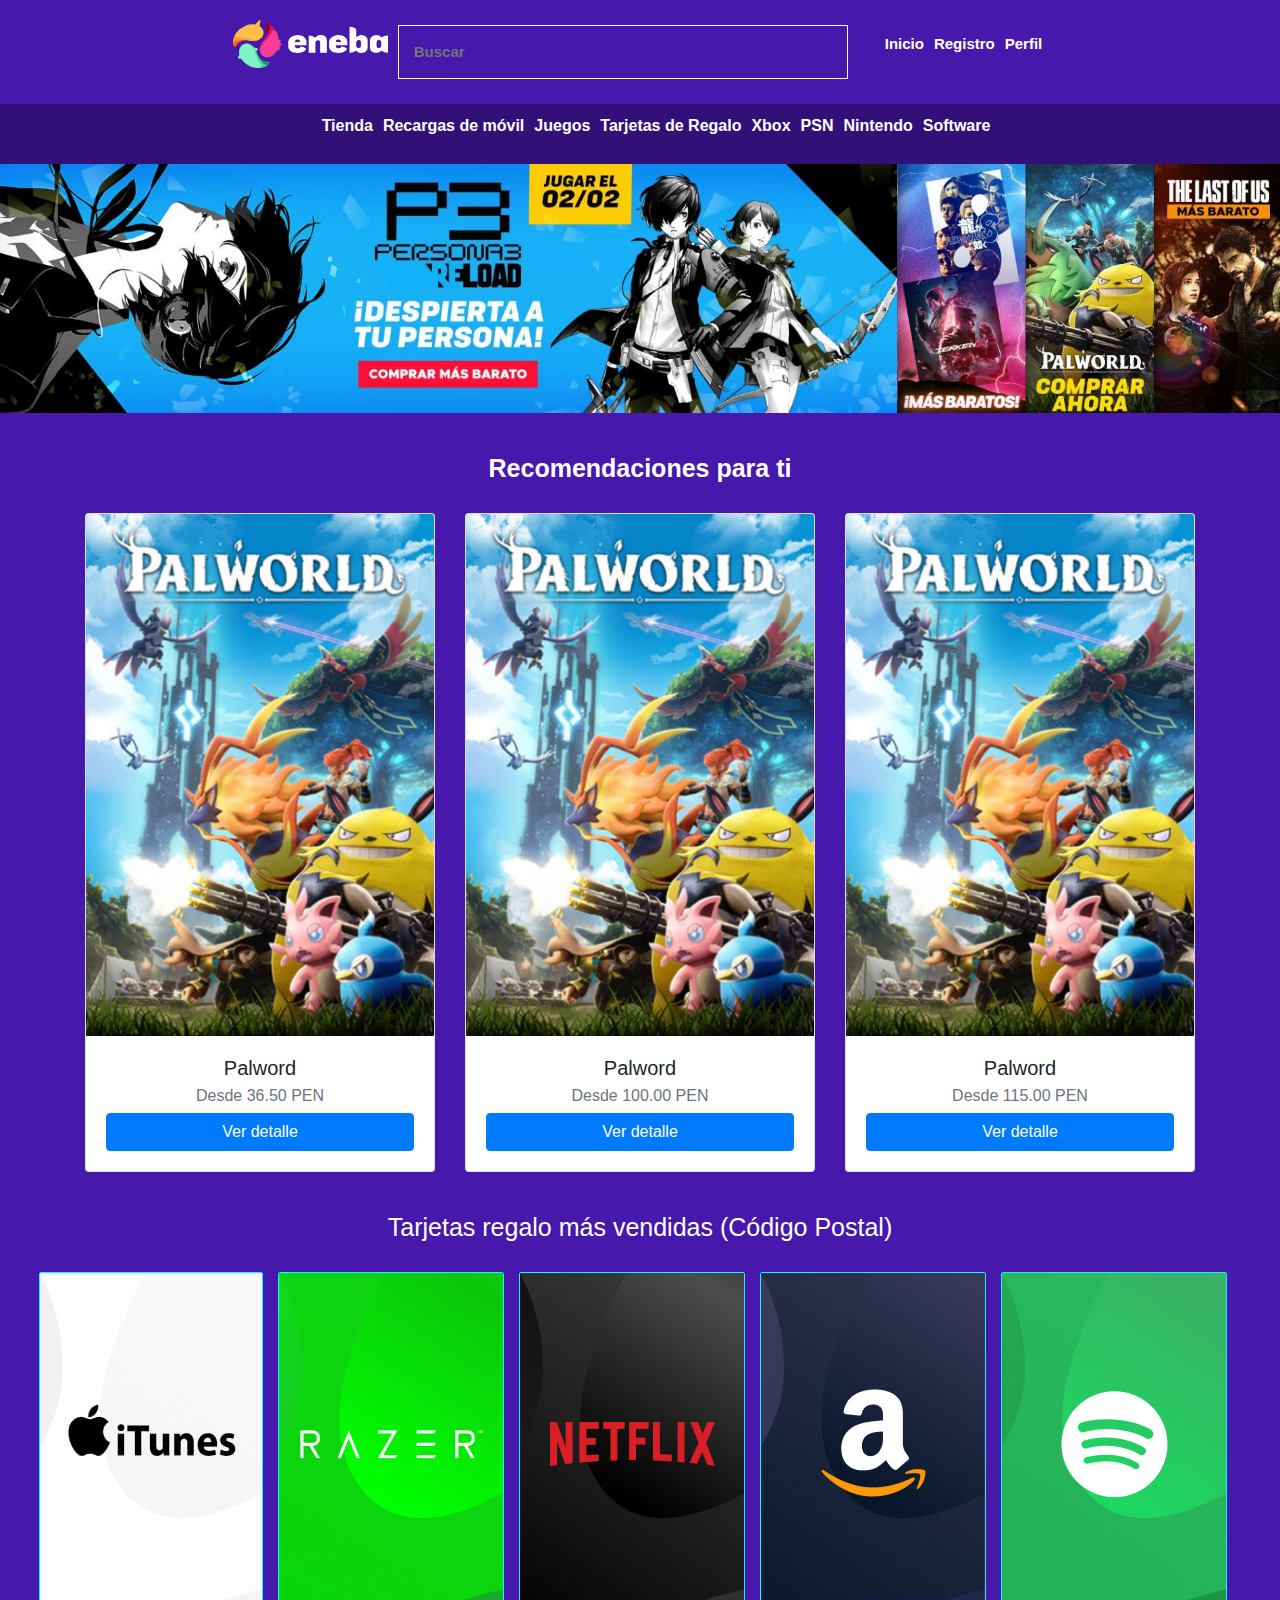
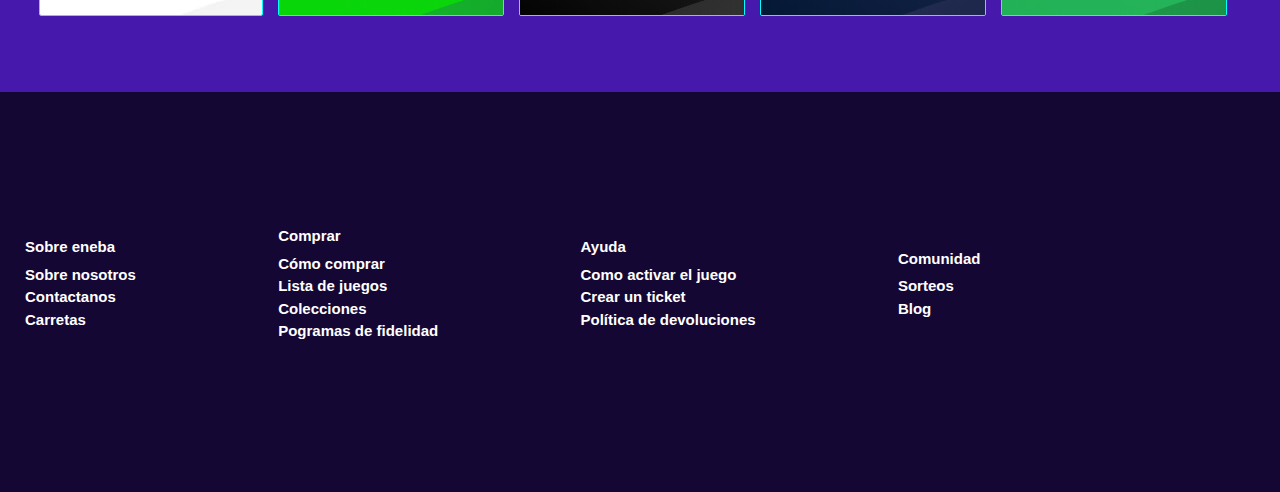
<file: index.html>
<!DOCTYPE html>
<html lang="en">
<head>
    <meta charset="UTF-8">
    <meta name="viewport" content="width=device-width, initial-scale=1.0">
    <link rel="preconnect" href="https://fonts.googleapis.com">
    <link rel="preconnect" href="https://fonts.gstatic.com" crossorigin>
    <link href="https://fonts.googleapis.com/css2?family=Montserrat:wght@300&display=swap" rel="stylesheet">    
    <link href="src/style.css" rel="stylesheet">
    <link rel="stylesheet" href="css/bootstrap.min.css">
    <title>Eneba</title>
    <link rel="stylesheet" href="https://cdnjs.cloudflare.com/ajax/libs/font-awesome/6.5.1/css/all.min.css" integrity="sha512-DTOQO9RWCH3ppGqcWaEA1BIZOC6xxalwEsw9c2QQeAIftl+Vegovlnee1c9QX4TctnWMn13TZye+giMm8e2LwA==" crossorigin="anonymous" referrerpolicy="no-referrer" />
    <link rel="stylesheet" href="https://cdn.jsdelivr.net/npm/bootstrap@4.0.0/dist/css/bootstrap.min.css" integrity="sha384-Gn5384xqQ1aoWXA+058RXPxPg6fy4IWvTNh0E263XmFcJlSAwiGgFAW/dAiS6JXm" crossorigin="anonymous">
</head>
<body>
    <header class="header">
        <figure>
        <img src="src/imagenes/logo.svg" alt="logo">
        </figure> 
        <input type="tex" class="search" placeholder="Buscar">
        <nav class="menu">
            <ul>
                <li><a href="index.html">Inicio</a></li>
                <li><a href="formulario.html">Registro</a></li>
                <li><a href="perfil.html">Perfil</a></li>
            </ul>
        </nav>
    </header>
    <section class="banner">
        <div class="submenu">
            <ul>
                <li><a href="">Tienda</a></li>
                <li><a href="">Recargas de móvil</a></li>
                <li><a href="">Juegos</a></li>
                <li><a href="">Tarjetas de Regalo</a></li>
                <li><a href="">Xbox</a></li>
                <li><a href="">PSN</a></li>
                <li><a href="">Nintendo</a></li>
                <li><a href="">Software</a></li>
            </ul>
        </div>
        <figure>
            <img src="src/imagenes/banner.png" alt="banner">
        </figure>
    </section>
    <div class="container">
        <div class="row">
            <div class="col col-12 text-center">
                <h1 class="container-title">Recomendaciones para ti</h1>
            </div>
        </div>
        <div class="row">
            <div class="col col-12 col-sm-12 col-md-6 col-lg-4">
                <div class="card">
                    <img src="src/imagenes/palwordoriginal.JPG" class="card-img-top" alt="palword">
                    <div class="card-body">
                        <h5 class="card-title text-center">Palword</h5>
                        <h6 class="card-subtitle mb-2 text-muted text-center">Desde 36.50 PEN</h6>
                        <a href="detalle1.html" class="btn btn-primary btn-block">Ver detalle</a> 
                    </div> 
                </div>
            </div>
            <div class="col col-12 col-sm-12 col-md-6 col-lg-4">
                <div class="card">
                    <img src="src/imagenes/palwordoriginal.JPG" class="card-img-top" alt="palword">
                    <div class="card-body">
                        <h5 class="card-title text-center">Palword</h5>
                        <h6 class="card-subtitle mb-2 text-muted text-center">Desde 100.00 PEN</h6>
                        <a href="detalle2.html" class="btn btn-primary btn-block">Ver detalle</a>  
                    </div> 
                </div>
            </div>
            <div class="col col-12 col-sm-12 col-md-6 col-lg-4">
                <div class="card">
                    <img src="src/imagenes/palwordoriginal.JPG" class="card-img-top" alt="palword">
                    <div class="card-body">
                        <h5 class="card-title text-center">Palword</h5>
                        <h6 class="card-subtitle mb-2 text-muted text-center">Desde 115.00 PEN</h6>
                        <a href="detalle3.html" class="btn btn-primary btn-block">Ver detalle</a>  
                    </div> 
                </div>
            </div>
        </div>
        <h1 class="giftcards">
            Tarjetas regalo más vendidas (Código Postal)
        </h1>
        <div class="cards">
            <figure class="figure1">
                <a href="#"><img src="src/imagenes/itunes.jpg" alt="itunes"></a>
                <a href="#"><img src="src/imagenes/razer.jpg" alt="razer"></a>
                <a href="#"><img src="src/imagenes/netflix.jpg" alt="netflix"></a>
                <a href="#"><img src="src/imagenes/amazon.jpg" alt="amazon"></a>
                <a href="#"><img src="src/imagenes/spotify.jpg" alt="spotify"></a>
            </figure>
        </div>    
    </div>
    <footer>
        <div class="footer">
            <ul>
                <li style="margin-bottom: 5px;font-weight: bold;">Sobre eneba</li>
                <li>Sobre nosotros</li>
                <li>Contactanos</li>
                <li>Carretas</li>
            </ul>
            <ul>
                <li style="margin-bottom: 5px;font-weight: bold;">Comprar</li>
                <li>Cómo comprar</li>
                <li>Lista de juegos</li>
                <li>Colecciones</li>
                <li>Pogramas de fidelidad</li>
            </ul>
            <ul>
                <li style="margin-bottom: 5px;font-weight: bold;">Ayuda</li>
                <li>Como activar el juego</li>
                <li>Crear un ticket</li>
                <li>Política de devoluciones</li> 
            </ul>
            <ul>
                <li style="margin-bottom: 5px;font-weight: bold;">Comunidad</li>
                <li>Sorteos</li>
                <li>Blog</li>
            </ul>
            <div class="social-media">
                <ul>
                    <li><i class="fa-brands fa-facebook"></i></li>
                    <li><i class="fa-brands fa-x-twitter"></i></li>
                    <li><i class="fa-brands fa-instagram"></i></li>
                    <li><i class="fa-brands fa-discord"></i></li>
                </ul>
            </div>
        </div>
    </footer>
</body>
</html>
</file>
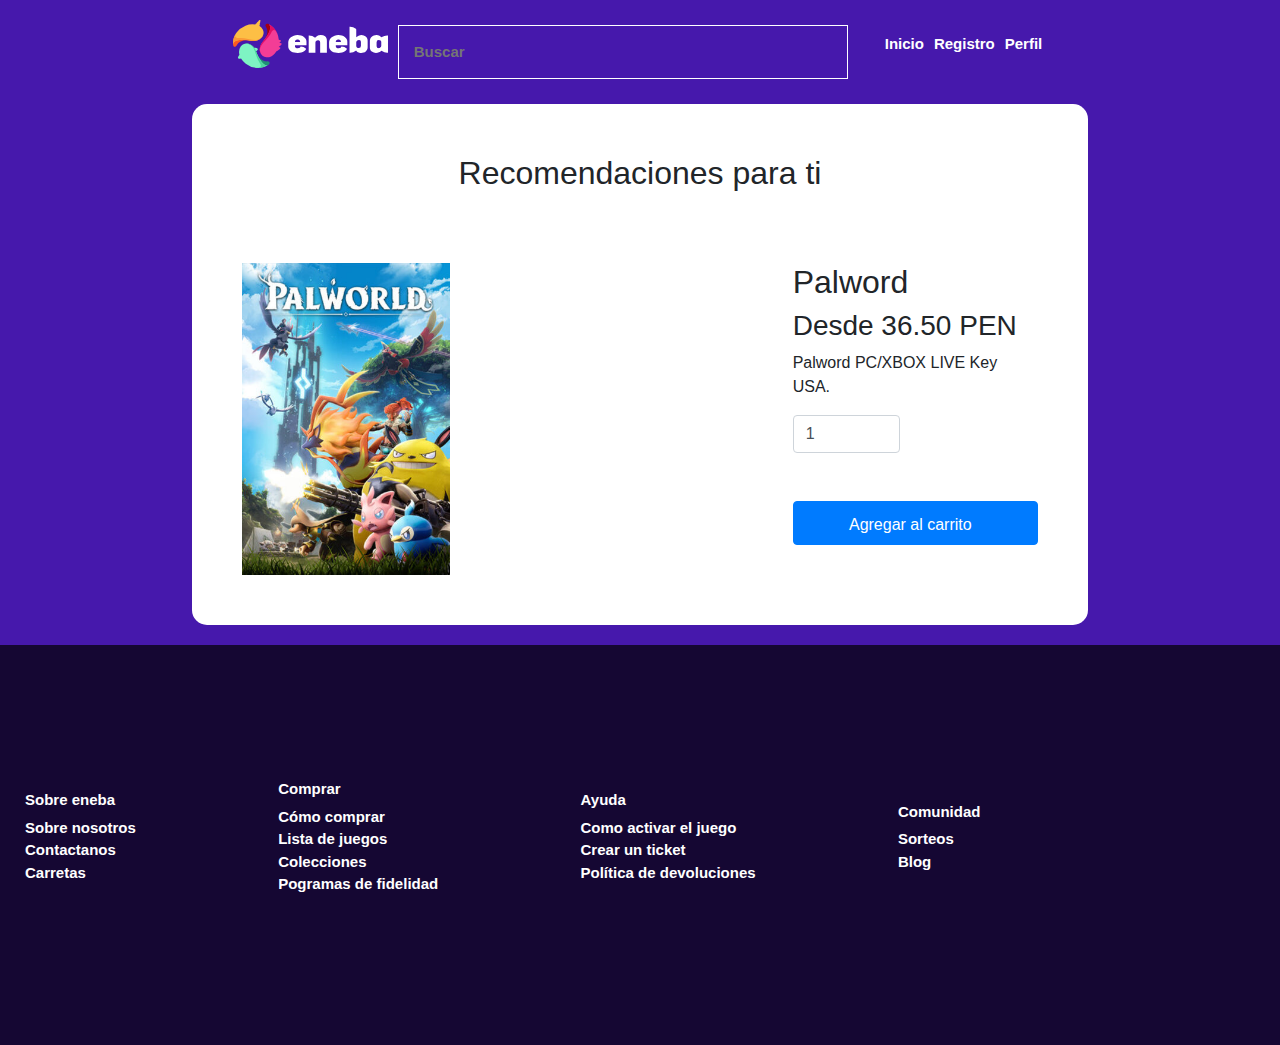
<file: detalle1.html>
<!DOCTYPE html>
<html lang="es">
<head>
    <meta charset="UTF-8">
    <meta name="viewport" content="width=device-width, initial-scale=1.0">
    <link rel="preconnect" href="https://fonts.googleapis.com">
    <link rel="preconnect" href="https://fonts.gstatic.com" crossorigin>
    <link href="https://fonts.googleapis.com/css2?family=Montserrat:wght@300&display=swap" rel="stylesheet">    
    <link href="src/style.css" rel="stylesheet">
    <link rel="stylesheet" href="css/bootstrap.min.css">
    <title>Detalle</title>
    <link rel="stylesheet" href="https://cdnjs.cloudflare.com/ajax/libs/font-awesome/6.5.1/css/all.min.css" integrity="sha512-DTOQO9RWCH3ppGqcWaEA1BIZOC6xxalwEsw9c2QQeAIftl+Vegovlnee1c9QX4TctnWMn13TZye+giMm8e2LwA==" crossorigin="anonymous" referrerpolicy="no-referrer" />
    <link rel="stylesheet" href="https://cdn.jsdelivr.net/npm/bootstrap@4.0.0/dist/css/bootstrap.min.css" integrity="sha384-Gn5384xqQ1aoWXA+058RXPxPg6fy4IWvTNh0E263XmFcJlSAwiGgFAW/dAiS6JXm" crossorigin="anonymous">
</head>
<body>
    <header class="header">
        <figure>
        <img src="src/imagenes/logo.svg" alt="logo">
        </figure> 
        <input type="tex" class="search" placeholder="Buscar">
        <nav class="menu">
            <ul>
                <li><a href="index.html">Inicio</a></li>
                <li><a href="formulario.html">Registro</a></li>
                <li><a href="perfil.html">Perfil</a></li>
            </ul>
        </nav>
    </header>
    <div class="container-detalle">
        <div class="row">
            <div class="col col-12 text-center">
                <h2 id="container-title">Recomendaciones para ti</h2>
            </div>
        </div>
        <div class="row">
            <div class="col col-12 col-sm-12 col-md-8 col-lg-8">
                <img src="src/imagenes/palwordoriginal.JPG" width="40%" height="auto">
            </div>
            <div class="col col-12 col-sm-12 col-md-4 col-lg-4">
                <div class="row">
                    <div class="col col-12">
                        <h2>Palword</h2>
                    </div>
                    <div class="col col-12">
                        <h3>Desde 36.50 PEN</h3>
                    </div>
                    <div class="col col-12">
                        <p>Palword PC/XBOX LIVE Key USA.</p>
                    </div>
                    <div class="col col-12 col-sm-12 col-md-6 col-lg-6 text-center">
                        <input type="number" class="form-control" id="cantidad" value="1" required>
                    </div>
                    <div class="col col-12 mt-5">
                        <a href="#" class="btn btn-primary btn-block" id="agregar-carrito">Agregar al carrito<i class="fa-solid fa-cart-shopping"></i></a>
                    </div>
                </div>
            </div>
        </div>  
    </div>

    <div id="modal" class="modal">
        <div class="modal-content">
            <span class="close">&times;</span>
            <p id="modal-text"></p>
            <p id="modal-text">Selecciona un método de pago:</p>
            <button class="payment-method-btn" onclick="iconosDePago()">Seleccionar Método de Pago</button>
            <div class="payment-icons" id="payment-icons">
                <i class="fab fa-paypal"></i>
                <i class="fab fa-cc-visa"></i>
                <i class="fab fa-cc-mastercard"></i>
            </div>
        </div>
    </div>

    <script>
        var modal = document.getElementById("modal");
        var span = document.getElementsByClassName("close")[0];
        
        span.onclick = function() {
            modal.style.display = "none";
        }
        
        window.onclick = function(event) {
            if (event.target == modal) {
                modal.style.display = "none";
            }
        }


        document.getElementById('agregar-carrito').addEventListener('click', function(event) {
            event.preventDefault(); 
        
            var cantidad = parseInt(document.getElementById('cantidad').value);
        
            var nombreProducto = "Palword";
            var precioProducto = 36.50;
            
            var modalText = "Has agregado " + cantidad + " " + nombreProducto + "(s) al carrito por un total de " + (precioProducto * cantidad) + " PEN";
            document.getElementById("modal-text").innerText = modalText;
            modal.style.display = "block";
        });
    </script>

    <script>
        function iconosDePago() {
            var contenedorIconos = document.getElementById("payment-icons");
            var valor = window.getComputedStyle(contenedorIconos).display;
            contenedorIconos.style.display = (valor === 'none' || valor === '') ? 'block' : 'none';
        }
    </script>

    <footer>
        <div class="footer">
            <ul>
                <li style="margin-bottom: 5px;font-weight: bold;">Sobre eneba</li>
                <li>Sobre nosotros</li>
                <li>Contactanos</li>
                <li>Carretas</li>
            </ul>
            <ul>
                <li style="margin-bottom: 5px;font-weight: bold;">Comprar</li>
                <li>Cómo comprar</li>
                <li>Lista de juegos</li>
                <li>Colecciones</li>
                <li>Pogramas de fidelidad</li>
            </ul>
            <ul>
                <li style="margin-bottom: 5px;font-weight: bold;">Ayuda</li>
                <li>Como activar el juego</li>
                <li>Crear un ticket</li>
                <li>Política de devoluciones</li> 
            </ul>
            <ul>
                <li style="margin-bottom: 5px;font-weight: bold;">Comunidad</li>
                <li>Sorteos</li>
                <li>Blog</li>
            </ul>
            <div class="social-media">
                <ul>
                    <li><i class="fa-brands fa-facebook"></i></li>
                    <li><i class="fa-brands fa-x-twitter"></i></li>
                    <li><i class="fa-brands fa-instagram"></i></li>
                    <li><i class="fa-brands fa-discord"></i></li>
                </ul>
            </div>
        </div>
    </footer>
</body>
</html>
</file>
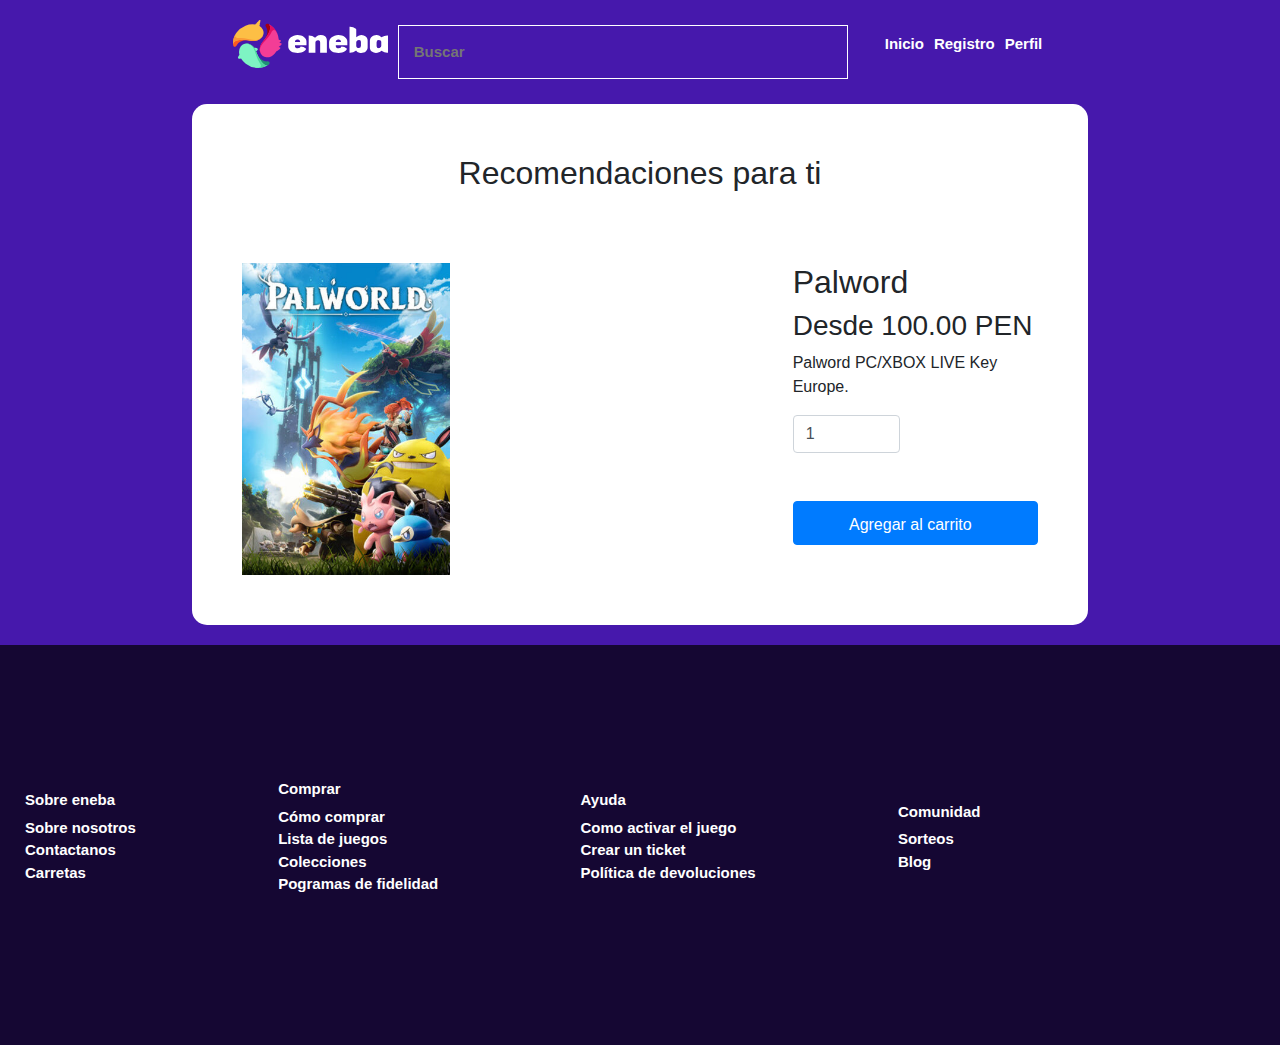
<file: detalle2.html>
<!DOCTYPE html>
<html lang="es">
<head>
    <meta charset="UTF-8">
    <meta name="viewport" content="width=device-width, initial-scale=1.0">
    <link rel="preconnect" href="https://fonts.googleapis.com">
    <link rel="preconnect" href="https://fonts.gstatic.com" crossorigin>
    <link href="https://fonts.googleapis.com/css2?family=Montserrat:wght@300&display=swap" rel="stylesheet">    
    <link href="src/style.css" rel="stylesheet">
    <link rel="stylesheet" href="css/bootstrap.min.css">
    <title>Detalle</title>
    <link rel="stylesheet" href="https://cdnjs.cloudflare.com/ajax/libs/font-awesome/6.5.1/css/all.min.css" integrity="sha512-DTOQO9RWCH3ppGqcWaEA1BIZOC6xxalwEsw9c2QQeAIftl+Vegovlnee1c9QX4TctnWMn13TZye+giMm8e2LwA==" crossorigin="anonymous" referrerpolicy="no-referrer" />
    <link rel="stylesheet" href="https://cdn.jsdelivr.net/npm/bootstrap@4.0.0/dist/css/bootstrap.min.css" integrity="sha384-Gn5384xqQ1aoWXA+058RXPxPg6fy4IWvTNh0E263XmFcJlSAwiGgFAW/dAiS6JXm" crossorigin="anonymous">
</head>
<body>
    <header class="header">
        <figure>
        <img src="src/imagenes/logo.svg" alt="logo">
        </figure> 
        <input type="tex" class="search" placeholder="Buscar">
        <nav class="menu">
            <ul>
                <li><a href="index.html">Inicio</a></li>
                <li><a href="formulario.html">Registro</a></li>
                <li><a href="perfil.html">Perfil</a></li>
            </ul>
        </nav>
    </header>
    <div class="container-detalle">
        <div class="row">
            <div class="col col-12 text-center">
                <h2 id="container-title">Recomendaciones para ti</h2>
            </div>
        </div>
        <div class="row">
            <div class="col col-12 col-sm-12 col-md-8 col-lg-8">
                <img src="src/imagenes/palwordoriginal.JPG" width="40%" height="auto">
            </div>
            <div class="col col-12 col-sm-12 col-md-4 col-lg-4">
                <div class="row">
                    <div class="col col-12">
                        <h2>Palword</h2>
                    </div>
                    <div class="col col-12">
                        <h3>Desde 100.00 PEN</h3>
                    </div>
                    <div class="col col-12">
                        <p>Palword PC/XBOX LIVE Key Europe.</p>
                    </div>
                    <div class="col col-12 col-sm-12 col-md-6 col-lg-6 text-center">
                        <input type="number" class="form-control" id="cantidad" value="1" required>
                    </div>
                    <div class="col col-12 mt-5">
                        <a href="#" class="btn btn-primary btn-block" id="agregar-carrito">Agregar al carrito<i class="fa-solid fa-cart-shopping"></i></a>
                    </div>
                </div>
            </div>
        </div>  
    </div>

    <div id="modal" class="modal">
        <div class="modal-content">
            <span class="close">&times;</span>
            <p id="modal-text"></p>
            <p id="modal-text">Selecciona un método de pago:</p>
            <button class="payment-method-btn" onclick="iconosDePago()">Seleccionar Método de Pago</button>
            <div class="payment-icons" id="payment-icons">
                <i class="fab fa-paypal"></i>
                <i class="fab fa-cc-visa"></i>
                <i class="fab fa-cc-mastercard"></i>
            </div>
        </div>
    </div>

    <script>
        var modal = document.getElementById("modal");
        var span = document.getElementsByClassName("close")[0];
        
        span.onclick = function() {
            modal.style.display = "none";
        }
        
        window.onclick = function(event) {
            if (event.target == modal) {
                modal.style.display = "none";
            }
        }


        document.getElementById('agregar-carrito').addEventListener('click', function(event) {
            event.preventDefault(); 
        
            var cantidad = parseInt(document.getElementById('cantidad').value);
        
            var nombreProducto = "Palword";
            var precioProducto = 100.00;
            
            var modalText = "Has agregado " + cantidad + " " + nombreProducto + "(s) al carrito por un total de " + (precioProducto * cantidad) + " PEN";
            document.getElementById("modal-text").innerText = modalText;
            modal.style.display = "block";
        });
    </script>

    <script>
        function iconosDePago() {
            var contenedorIconos = document.getElementById("payment-icons");
            var valor = window.getComputedStyle(contenedorIconos).display;
            contenedorIconos.style.display = (valor === 'none' || valor === '') ? 'block' : 'none';
        }
    </script>
    
    <footer>
        <div class="footer">
            <ul>
                <li style="margin-bottom: 5px;font-weight: bold;">Sobre eneba</li>
                <li>Sobre nosotros</li>
                <li>Contactanos</li>
                <li>Carretas</li>
            </ul>
            <ul>
                <li style="margin-bottom: 5px;font-weight: bold;">Comprar</li>
                <li>Cómo comprar</li>
                <li>Lista de juegos</li>
                <li>Colecciones</li>
                <li>Pogramas de fidelidad</li>
            </ul>
            <ul>
                <li style="margin-bottom: 5px;font-weight: bold;">Ayuda</li>
                <li>Como activar el juego</li>
                <li>Crear un ticket</li>
                <li>Política de devoluciones</li> 
            </ul>
            <ul>
                <li style="margin-bottom: 5px;font-weight: bold;">Comunidad</li>
                <li>Sorteos</li>
                <li>Blog</li>
            </ul>
            <div class="social-media">
                <ul>
                    <li><i class="fa-brands fa-facebook"></i></li>
                    <li><i class="fa-brands fa-x-twitter"></i></li>
                    <li><i class="fa-brands fa-instagram"></i></li>
                    <li><i class="fa-brands fa-discord"></i></li>
                </ul>
            </div>
        </div>
    </footer>
</body>
</html>
</file>
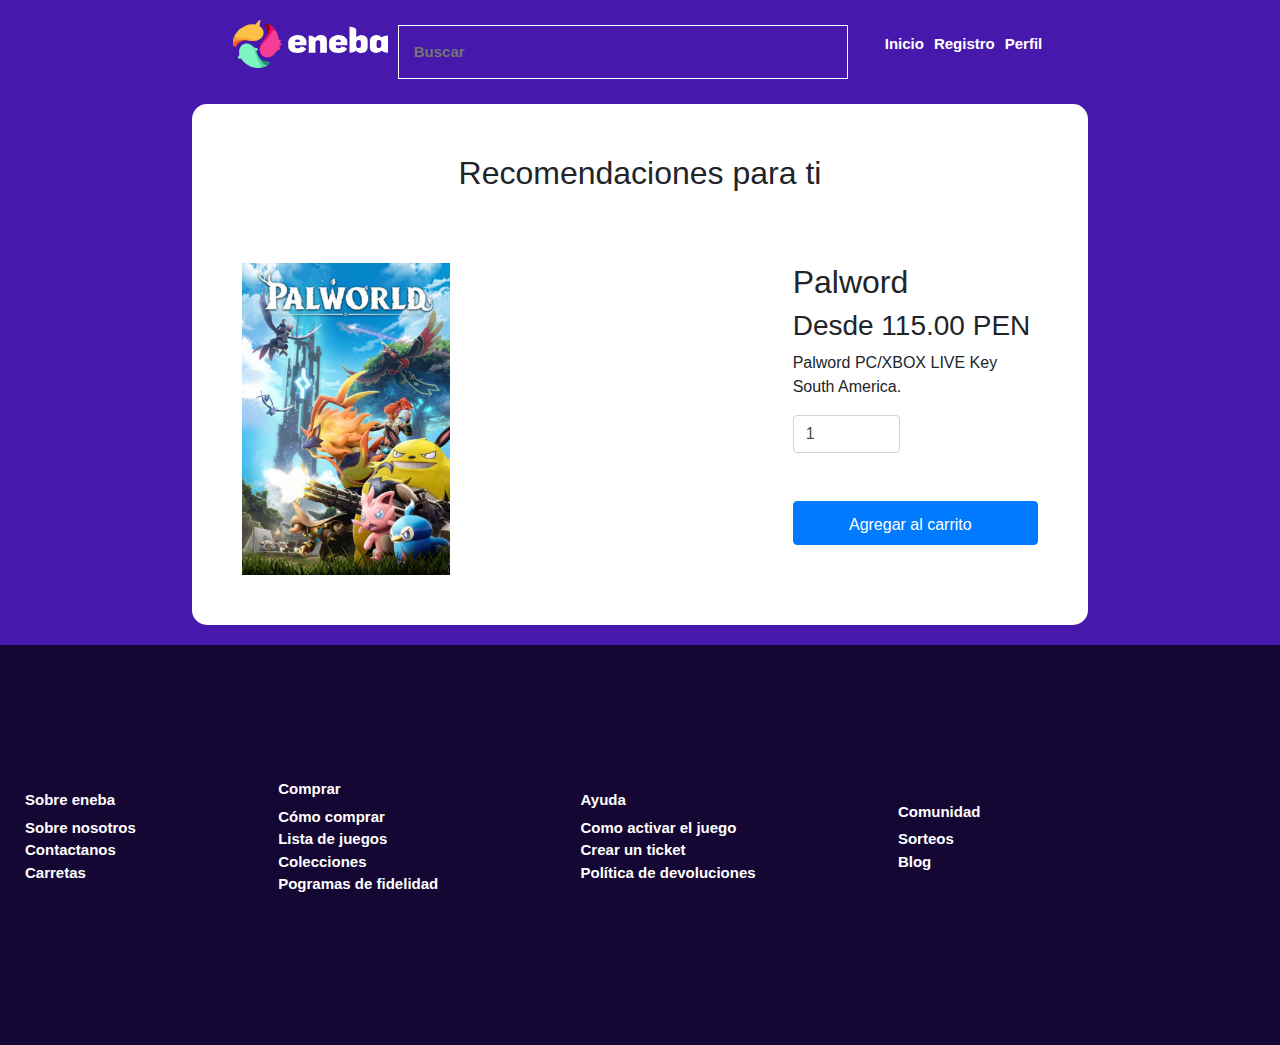
<file: detalle3.html>
<!DOCTYPE html>
<html lang="es">
<head>
    <meta charset="UTF-8">
    <meta name="viewport" content="width=device-width, initial-scale=1.0">
    <link rel="preconnect" href="https://fonts.googleapis.com">
    <link rel="preconnect" href="https://fonts.gstatic.com" crossorigin>
    <link href="https://fonts.googleapis.com/css2?family=Montserrat:wght@300&display=swap" rel="stylesheet">    
    <link href="src/style.css" rel="stylesheet">
    <link rel="stylesheet" href="css/bootstrap.min.css">
    <title>Detalle</title>
    <link rel="stylesheet" href="https://cdnjs.cloudflare.com/ajax/libs/font-awesome/6.5.1/css/all.min.css" integrity="sha512-DTOQO9RWCH3ppGqcWaEA1BIZOC6xxalwEsw9c2QQeAIftl+Vegovlnee1c9QX4TctnWMn13TZye+giMm8e2LwA==" crossorigin="anonymous" referrerpolicy="no-referrer" />
    <link rel="stylesheet" href="https://cdn.jsdelivr.net/npm/bootstrap@4.0.0/dist/css/bootstrap.min.css" integrity="sha384-Gn5384xqQ1aoWXA+058RXPxPg6fy4IWvTNh0E263XmFcJlSAwiGgFAW/dAiS6JXm" crossorigin="anonymous">
</head>
<body>
    <header class="header">
        <figure>
        <img src="src/imagenes/logo.svg" alt="logo">
        </figure> 
        <input type="tex" class="search" placeholder="Buscar">
        <nav class="menu">
            <ul>
                <li><a href="index.html">Inicio</a></li>
                <li><a href="formulario.html">Registro</a></li>
                <li><a href="perfil.html">Perfil</a></li>
            </ul>
        </nav>
    </header>
    <div class="container-detalle">
        <div class="row">
            <div class="col col-12 text-center">
                <h2 id="container-title">Recomendaciones para ti</h2>
            </div>
        </div>
        <div class="row">
            <div class="col col-12 col-sm-12 col-md-8 col-lg-8">
                <img src="src/imagenes/palwordoriginal.JPG" width="40%" height="auto">
            </div>
            <div class="col col-12 col-sm-12 col-md-4 col-lg-4">
                <div class="row">
                    <div class="col col-12">
                        <h2>Palword</h2>
                    </div>
                    <div class="col col-12">
                        <h3>Desde 115.00 PEN</h3>
                    </div>
                    <div class="col col-12">
                        <p>Palword PC/XBOX LIVE Key South America.</p>
                    </div>
                    <div class="col col-12 col-sm-12 col-md-6 col-lg-6 text-center">
                        <input type="number" class="form-control" id="cantidad" value="1" required>
                    </div>
                    <div class="col col-12 mt-5">
                        <a href="#" class="btn btn-primary btn-block" id="agregar-carrito">Agregar al carrito<i class="fa-solid fa-cart-shopping"></i></a>
                    </div>
                </div>
            </div>
        </div>  
    </div>

    <div id="modal" class="modal">
        <div class="modal-content">
            <span class="close">&times;</span>
            <p id="modal-text"></p>
            <p id="modal-text">Selecciona un método de pago:</p>
            <button class="payment-method-btn" onclick="iconosDePago()">Seleccionar Método de Pago</button>
            <div class="payment-icons" id="payment-icons">
                <i class="fab fa-paypal"></i>
                <i class="fab fa-cc-visa"></i>
                <i class="fab fa-cc-mastercard"></i>
            </div>
        </div>
    </div>

    <script>
        var modal = document.getElementById("modal");
        var span = document.getElementsByClassName("close")[0];
        
        span.onclick = function() {
            modal.style.display = "none";
        }
        
        window.onclick = function(event) {
            if (event.target == modal) {
                modal.style.display = "none";
            }
        }


        document.getElementById('agregar-carrito').addEventListener('click', function(event) {
            event.preventDefault(); 
        
            var cantidad = parseInt(document.getElementById('cantidad').value);
        
            var nombreProducto = "Palword";
            var precioProducto = 115.00;
            
            var modalText = "Has agregado " + cantidad + " " + nombreProducto + "(s) al carrito por un total de " + (precioProducto * cantidad) + " PEN";
            document.getElementById("modal-text").innerText = modalText;
            modal.style.display = "block";
        });
    </script>

    <script>
        function iconosDePago() {
            var contenedorIconos = document.getElementById("payment-icons");
            var valor = window.getComputedStyle(contenedorIconos).display;
            contenedorIconos.style.display = (valor === 'none' || valor === '') ? 'block' : 'none';
        }
    </script>

    <footer>
        <div class="footer">
            <ul>
                <li style="margin-bottom: 5px;font-weight: bold;">Sobre eneba</li>
                <li>Sobre nosotros</li>
                <li>Contactanos</li>
                <li>Carretas</li>
            </ul>
            <ul>
                <li style="margin-bottom: 5px;font-weight: bold;">Comprar</li>
                <li>Cómo comprar</li>
                <li>Lista de juegos</li>
                <li>Colecciones</li>
                <li>Pogramas de fidelidad</li>
            </ul>
            <ul>
                <li style="margin-bottom: 5px;font-weight: bold;">Ayuda</li>
                <li>Como activar el juego</li>
                <li>Crear un ticket</li>
                <li>Política de devoluciones</li> 
            </ul>
            <ul>
                <li style="margin-bottom: 5px;font-weight: bold;">Comunidad</li>
                <li>Sorteos</li>
                <li>Blog</li>
            </ul>
            <div class="social-media">
                <ul>
                    <li><i class="fa-brands fa-facebook"></i></li>
                    <li><i class="fa-brands fa-x-twitter"></i></li>
                    <li><i class="fa-brands fa-instagram"></i></li>
                    <li><i class="fa-brands fa-discord"></i></li>
                </ul>
            </div>
        </div>
    </footer>
</body>
</html>
</file>
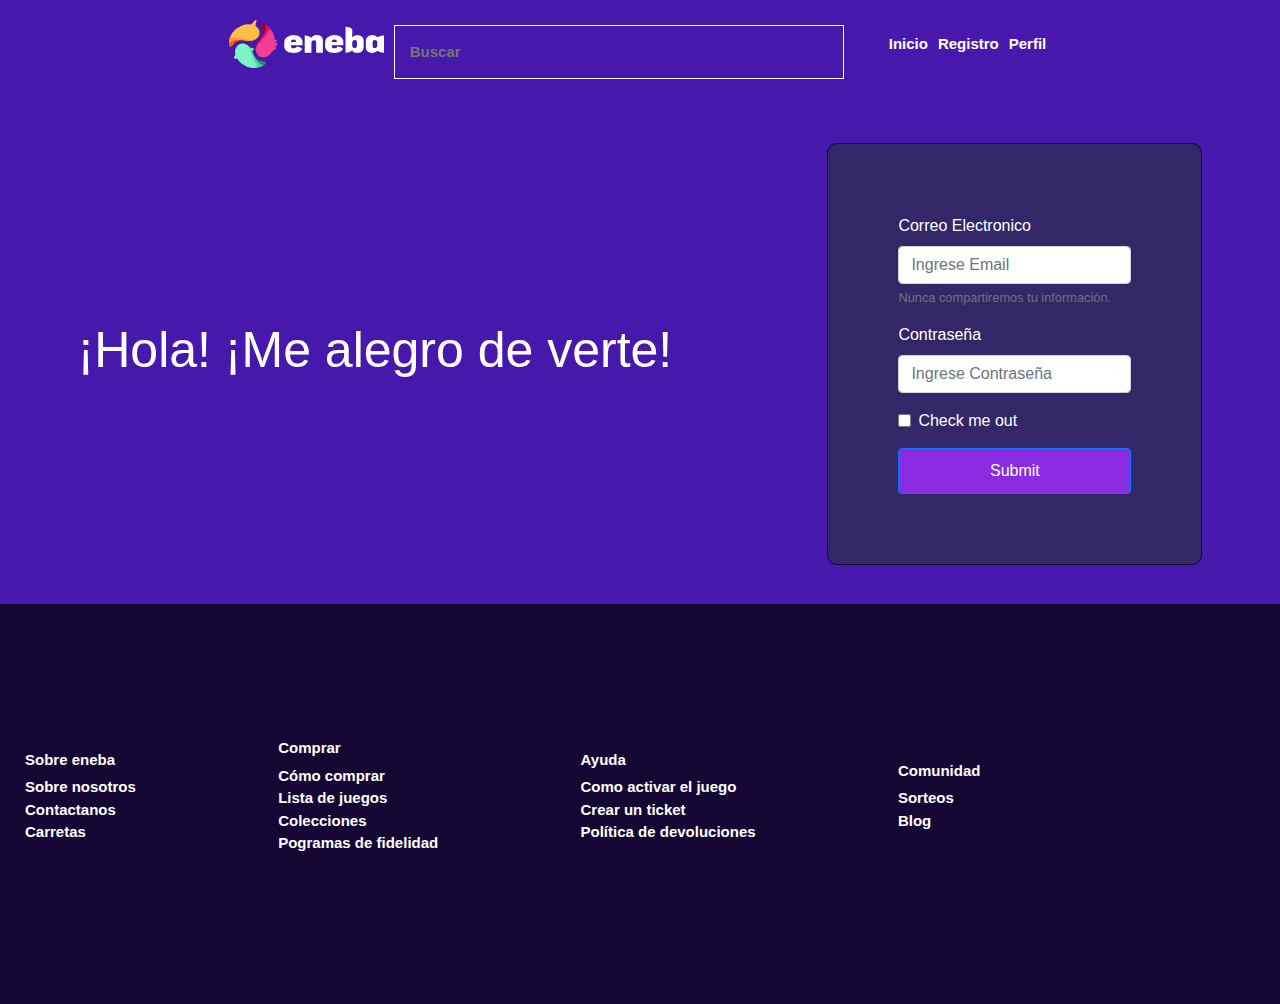
<file: formulario.html>
<!DOCTYPE html>
    <html lang="en">
    <head>
        <meta charset="UTF-8">
        <meta name="viewport" content="width=device-width, initial-scale=1.0">
        <link rel="preconnect" href="https://fonts.googleapis.com">
        <link rel="preconnect" href="https://fonts.gstatic.com" crossorigin>
        <link href="https://fonts.googleapis.com/css2?family=Montserrat:wght@300&display=swap" rel="stylesheet">    
        <link href="src/style.css" rel="stylesheet">
        <link rel="stylesheet" href="https://cdn.jsdelivr.net/npm/bootstrap@4.0.0/dist/css/bootstrap.min.css" integrity="sha384-Gn5384xqQ1aoWXA+058RXPxPg6fy4IWvTNh0E263XmFcJlSAwiGgFAW/dAiS6JXm" crossorigin="anonymous">
        <title>Registro</title>
        <link rel="stylesheet" href="https://cdnjs.cloudflare.com/ajax/libs/font-awesome/6.5.1/css/all.min.css" integrity="sha512-DTOQO9RWCH3ppGqcWaEA1BIZOC6xxalwEsw9c2QQeAIftl+Vegovlnee1c9QX4TctnWMn13TZye+giMm8e2LwA==" crossorigin="anonymous" referrerpolicy="no-referrer" />
    </head>
    <body>
        <header class="header">
            <figure>
            <img src="src/imagenes/logo.svg" alt="logo">
            </figure> 
            <input type="tex" class="search" placeholder="Buscar">
            <nav class="menu">
                <ul>
                    <li><a href="index.html">Inicio</a></li>
                    <li><a href="formulario.html">Registro</a></li>
                    <li><a href="perfil.html">Perfil</a></li>
                </ul>
            </nav>
        </header>
        <main class="main-form">
            <h1 class="form-title">¡Hola! ¡Me alegro de verte!</h1>
                <form>
                    <div class="form-group">
                        <label for="exampleInputEmail1">Correo Electronico</label>
                        <input type="email" class="form-control" id="exampleInputEmail1" aria-describedby="emailHelp" placeholder="Ingrese Email">
                        <small id="emailHelp" class="form-text text-muted">Nunca compartiremos tu información.</small>
                    </div>
                    <div class="form-group">
                        <label for="exampleInputPassword1">Contraseña</label>
                        <input type="password" class="form-control" id="exampleInputPassword1" placeholder="Ingrese Contraseña">
                    </div>
                    <div class="form-check">
                        <input type="checkbox" class="form-check-input" id="exampleCheck1">
                        <label class="form-check-label" for="exampleCheck1">Check me out</label>
                    </div>
                    <button id="button" type="submit" class="btn btn-primary">Submit</button>
                    </form>
        </main>
        <footer>
            <div class="footer">
                <ul>
                    <li style="margin-bottom: 5px;font-weight: bold;">Sobre eneba</li>
                    <li>Sobre nosotros</li>
                    <li>Contactanos</li>
                    <li>Carretas</li>
                </ul>
                <ul>
                    <li style="margin-bottom: 5px;font-weight: bold;">Comprar</li>
                    <li>Cómo comprar</li>
                    <li>Lista de juegos</li>
                    <li>Colecciones</li>
                    <li>Pogramas de fidelidad</li>
                </ul>
                <ul>
                    <li style="margin-bottom: 5px;font-weight: bold;">Ayuda</li>
                    <li>Como activar el juego</li>
                    <li>Crear un ticket</li>
                    <li>Política de devoluciones</li> 
                </ul>
                <ul>
                    <li style="margin-bottom: 5px;font-weight: bold;">Comunidad</li>
                    <li>Sorteos</li>
                    <li>Blog</li>
                </ul>
                <div class="social-media">
                    <ul>
                        <li><i class="fa-brands fa-facebook"></i></li>
                        <li><i class="fa-brands fa-x-twitter"></i></li>
                        <li><i class="fa-brands fa-instagram"></i></li>
                        <li><i class="fa-brands fa-discord"></i></li>
                    </ul>
                </div>
            </div>
        </footer>
        <script>
            document.addEventListener("DOMContentLoaded", function() {
                const formulario = document.querySelector('form');
                formulario.addEventListener('submit', function(evento) {
                    evento.preventDefault(); 
        
                    const correo = document.getElementById('exampleInputEmail1').value;
                    const contraseña = document.getElementById('exampleInputPassword1').value;
        
                    
                    if (correo === '123456@hotmail.com' && contraseña === '123456') {
                        alert('¡Bienvenido!');
                    } else {
                        alert('Correo electrónico o contraseña incorrectos. Por favor, inténtelo de nuevo.');
                    }
                });
            });
        </script>
    </body>
    </html>
</file>
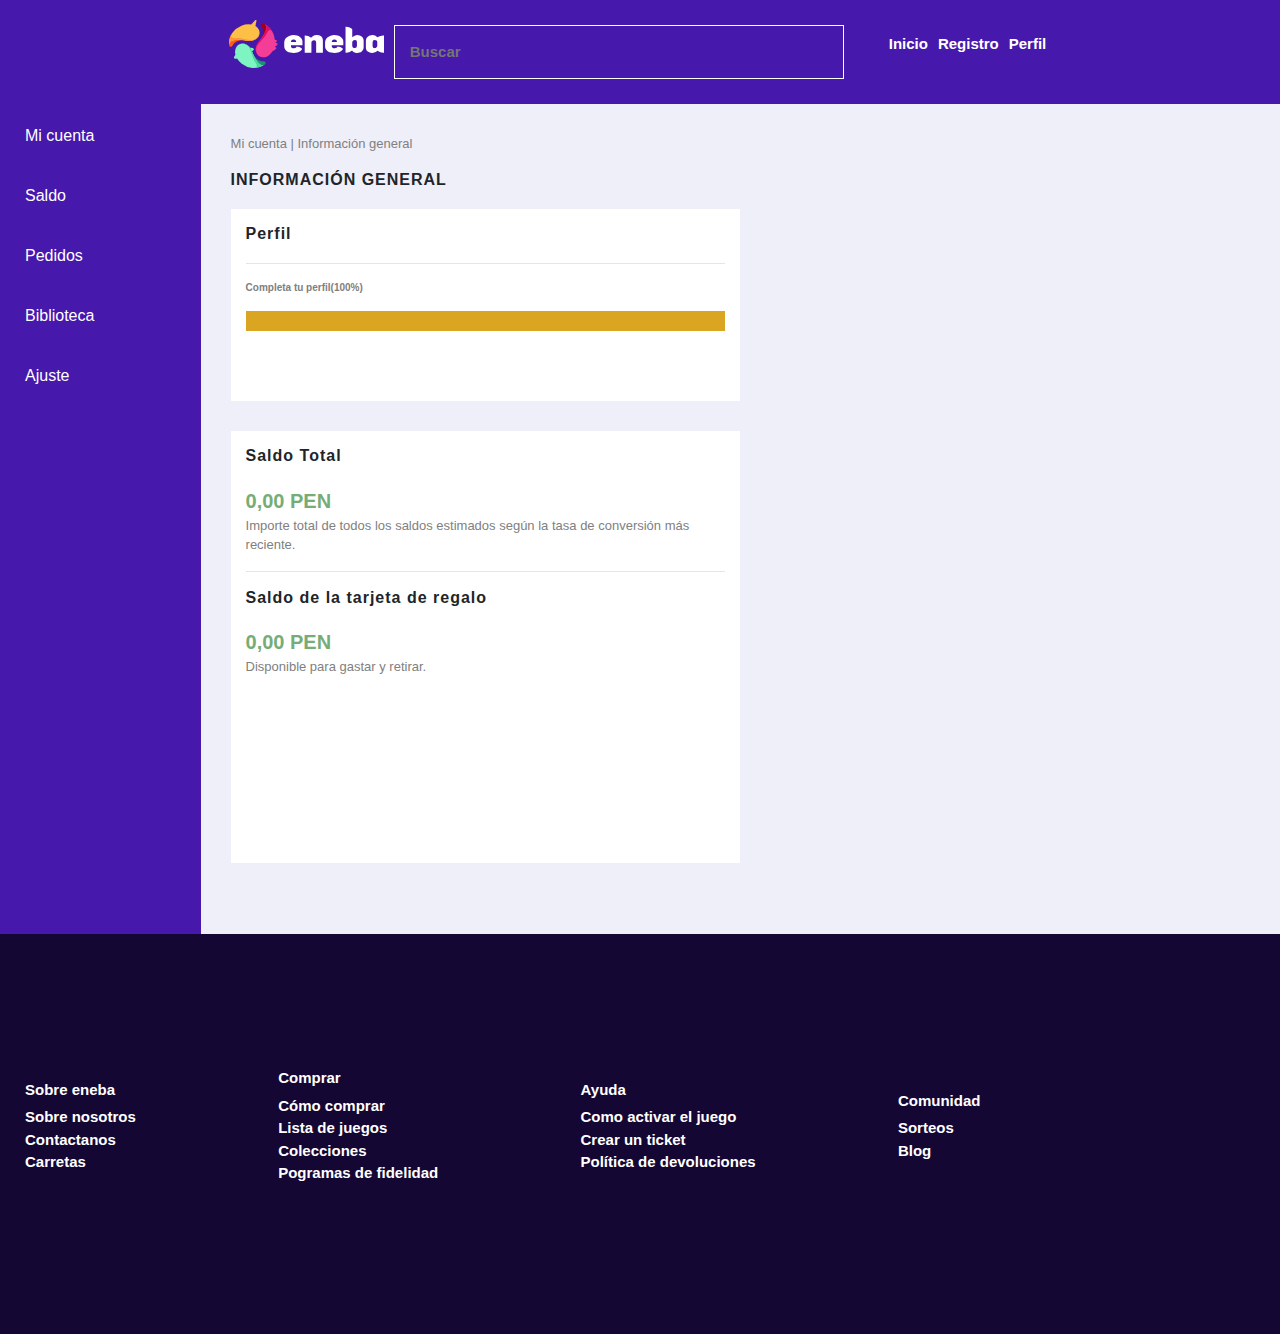
<file: perfil.html>
<!DOCTYPE html>
<html lang="es">
<head>
    <meta charset="UTF-8">
    <meta name="viewport" content="width=device-width, initial-scale=1.0">
    <link rel="preconnect" href="https://fonts.googleapis.com">
    <link rel="preconnect" href="https://fonts.gstatic.com" crossorigin>
    <link href="https://fonts.googleapis.com/css2?family=Montserrat:wght@300&display=swap" rel="stylesheet">    
    <link href="src/style.css" rel="stylesheet">
    <link rel="stylesheet" href="https://cdn.jsdelivr.net/npm/bootstrap@4.0.0/dist/css/bootstrap.min.css" integrity="sha384-Gn5384xqQ1aoWXA+058RXPxPg6fy4IWvTNh0E263XmFcJlSAwiGgFAW/dAiS6JXm" crossorigin="anonymous">
    <title>Perfil</title>
    <link rel="stylesheet" href="https://cdnjs.cloudflare.com/ajax/libs/font-awesome/6.5.1/css/all.min.css" integrity="sha512-DTOQO9RWCH3ppGqcWaEA1BIZOC6xxalwEsw9c2QQeAIftl+Vegovlnee1c9QX4TctnWMn13TZye+giMm8e2LwA==" crossorigin="anonymous" referrerpolicy="no-referrer" />
</head>
<body>
    <header class="header">
        <figure>
        <img src="src/imagenes/logo.svg" alt="logo">
        </figure> 
        <input type="tex" class="search" placeholder="Buscar">
        <nav class="menu">
            <ul>
                <li><a href="index.html">Inicio</a></li>
                <li><a href="formulario.html">Registro</a></li>
                <li><a href="perfil.html">Perfil</a></li>
            </ul>
        </nav>
    </header>
    <article class="content-profile">
        <section class="menu-profile">
            <nav class="nav flex-column">
                <a class="nav-link active" href="#"><i class="fa-solid fa-user"></i>Mi cuenta</a>
                <a class="nav-link" href="#"><i class="fa-solid fa-wallet"></i>Saldo</a>
                <a class="nav-link" href="#"><i class="fa-solid fa-cart-shopping"></i>Pedidos</a>
                <a class="nav-link" href="#"><i class="fa-solid fa-gamepad"></i>Biblioteca</a>
                <a class="nav-link" href="#"><i class="fa-solid fa-gear"></i>Ajuste</a>
            </nav>
        </section>
        <section class="info">
            <p>Mi cuenta | Información general</p>
            <h1>INFORMACIÓN GENERAL</h1>
            <div class="customize">
                <h1>Perfil</h1>
                <hr>
                <p>Completa tu perfil(100%)</p>
                <div class="bar"></div>
            </div>
            <div class="wallet">
                <h1>Saldo Total</h1>
                <span>0,00 PEN</span>
                <p>Importe total de todos los saldos estimados según la tasa de conversión más reciente.</p>
                <hr>
                <h1>Saldo de la tarjeta de regalo</h1>
                <span>0,00 PEN</span> 
                <p>Disponible para gastar y retirar.</p>
            </div>
        </section>
    </article>     
    <footer>
        <div class="footer">
            <ul>
                <li style="margin-bottom: 5px;font-weight: bold;">Sobre eneba</li>
                <li>Sobre nosotros</li>
                <li>Contactanos</li>
                <li>Carretas</li>
            </ul>
            <ul>
                <li style="margin-bottom: 5px;font-weight: bold;">Comprar</li>
                <li>Cómo comprar</li>
                <li>Lista de juegos</li>
                <li>Colecciones</li>
                <li>Pogramas de fidelidad</li>
            </ul>
            <ul>
                <li style="margin-bottom: 5px;font-weight: bold;">Ayuda</li>
                <li>Como activar el juego</li>
                <li>Crear un ticket</li>
                <li>Política de devoluciones</li> 
            </ul>
            <ul>
                <li style="margin-bottom: 5px;font-weight: bold;">Comunidad</li>
                <li>Sorteos</li>
                <li>Blog</li>
            </ul>
            <div class="social-media">
                <ul>
                    <li><i class="fa-brands fa-facebook"></i></li>
                    <li><i class="fa-brands fa-x-twitter"></i></li>
                    <li><i class="fa-brands fa-instagram"></i></li>
                    <li><i class="fa-brands fa-discord"></i></li>
                </ul>
            </div>
        </div>
    </footer>
</body>
</html>
</file>
<file: src/style.css>
* {
    box-sizing: border-box;
}

body {
    margin: 0;
    background-color: #4618AC !important; 
    color: white;
    font-family: 'Montserrat', sans-serif;
    display: block;
    justify-content: center;
    align-items: center;
    overflow-x: hidden;
}

    /*header */
.header {
    width: 100%;
    padding: 20px;
    display: flex;
    justify-content: center;
    align-items: center;
}

.header img {
    width: 155px;
    height: auto;
    margin-right: 10px;
}

.search {
    height: auto;
    width: 450px;
    padding: 15px;
    font-size: 15px;
    background-color: #4618AC;
    color: gainsboro;
    border: 1px solid white;
    font-weight: bold;
}

.menu ul {
    list-style: none;
    display: flex;
}

.menu li {
    padding: 5px;
    font-size: 15px;
}

nav ul li a {
    color: white;
    text-decoration: none !important;
    font-weight: bold;
}

nav ul li a:hover {
    color: gold;
    padding: 15px;
}

/* /header*/

/*banner*/
.banner {
    width: 100%;
    display: block;
    height: auto;
    margin: 0px;
    background-color: #311178;
}

.submenu {
    display: flex;
    justify-content: center;
    align-items: center;
}

.submenu ul {
    list-style: none;
    display: flex;
    margin-top: 10px;
}

.submenu ul li a{
    font-weight: bold;
    padding: 5px;
    color: white;
}

.banner figure {
    margin: 0;
}

.banner img {
    width: 100%;
    padding-top: 10px;
    height: auto;
}

.submenu ul li a:hover {
    color: gold;
}
/*banner*/

/*products*/
.container-title {
    font-weight: 700;
    color: white;
    font-size: 25px;
    margin-top: 40px;
    margin-bottom: 30px;
}
/*products*/

/* palword*/
/* .content-index {
    display: block !important;
}

.recommends {
    font-size: 25px;
    margin-top: 40px;
    text-align: center;
    margin-bottom: 30px;
    color: white;
}

.palword {
    display: flex;
    justify-content: center;
    align-items: center;
    background-color: #4618AC;
    padding: 25px;
}

.palword .card {
    margin-right: 15px;
    padding: 5px;
    background-color: #311178;
}

.card img {
    width: auto;
    height: auto;
    border: 1px solid #311178;
    border-radius: 2px;
}

.card p{
    font-size: 10px;
    text-align: left;
    color: white;
} */
/*palword*/

/*giftcards*/
.giftcards {
    font-size: 25px;
    margin-top: 40px;
    text-align: center;
    margin-bottom: 30px;
    color: white;
}

.figure1 {
    display: flex;
    justify-content: center;
    align-items: center;
}

.figure1  a:hover {
    filter: brightness(70%);
    transition: filter 0.3s;
}

.figure1 img {
    margin-right: 15px;
    border: 1px solid aqua;
    border-radius: 2px;
    margin-bottom: 60px;
}
/*giftcards*    

/*footer*/
.footer {
    display: flex;
    align-items: center;
    flex-wrap: wrap;
    background-color: rgb(21, 7, 51);
    width: 100%;
    height: 400px;/* probar*/
}

.footer ul {
    list-style: none;
    padding: 25px;
    flex: auto;
    display: grid;
}

.social-media {
    flex: auto;
}

.social-media ul {
    display: flex;
}

i {
    margin: 5px;
    font-size: 20px;
}

.footer li {
    font-size: 15px;
    color: white;
    font-weight: bold;
}

ul li i:hover {
    color: gold;
    padding: 5px;
}

ul li:hover {
    color: gold;
    cursor: pointer;
}
/*footer*/


/*Form*/
.main-form {
    display: flex;
    align-items: center;
    justify-content: space-around;
    height: 500px;

}

.form-title {
    font-size: 50px;
    color: white;
}

form {
    background-color: #332767;
    padding: 70px;
    border-radius: 10px;
    border: 1px solid #080827;
}

.form-group > label {
    color: white;
}
    
#button {    
    background-color: blueviolet;
    padding: 10px;
    margin-top: 15px;
    width: 100%;
}

#button:hover {
    background-color: darkviolet;
    padding: 10px;
    font-size: 15px;
}

.form-check label {
    color: white;
} 

section {
    display: flex;
    justify-content: space-around;
}
/*Form*/


/*profile*/
.content-profile {
    display: flex;
}

.menu-profile {
    background-color: #4618AC;
    width: 240px;
    height: calc(100vh - 70px);
}

.menu-profile a {
    color: white;
    padding: 15px;
    text-align: justify;
}

.menu-profile a:hover {
    background-color: #332767;
    color: white;
}

.info {
    background: #EFEFF9;
    width: 100%;
    padding: 30px;
    display: block;
}

.info p  {
    font-size: 13px;
    color: gray;
}

.info h1 {
    font-weight: 800;
    font-size: 16px;
    margin-bottom: 20px;
    letter-spacing: 1px;
}

.customize {
    background-color: white;
    width: 50%;
    height: 25%;
    padding: 15px;
}
.customize p {
    font-size: 10px;
    font-weight: bold;
}

.bar {
    width: 100%;
    background-color: goldenrod;
    height: 20px;
}

.wallet {
    background-color: white;
    width: 50%;
    margin-top: 30px;
    height: 56%;
    padding: 15px;
}

.wallet span {
    color: rgb(118, 173, 118);
    font-weight: bold;
    font-size: 20px;
}

/*profile*/



/* Media queries */

@media (max-width: 576px) {
    .header img {
        width: 125px; 
    }
    
    .menu {
        display: flex !important; 
    }

    .search {
        display: none;
    }

    .banner figure img {
        width: 100%;
    }

    .figure1 img {
        width: 100px; 
    }
}

@media (max-width: 768px) {
    .header {
        padding: 10px;
    }

    .menu {
        display: flex !important;
    }

    .search {
        display: none;
    }

    .banner {
        padding: 10px; 
    }

    .figure1 img {
        width: 75px; 
    }

    .footer {
        width: 100%;
    }
}


@media (max-width: 992px) {
    .menu {
        display: flex !important; 
    }

    .banner {
        padding: 10px; 
        width: 100%; 
    }

    .figure1 img {
        width: 80px; 
    }

    .footer {
        width: 100%;
    }   
}

@media (max-width: 1200px) {
    .search {
        width: 300px;
    }

    .menu {
        display: flex !important; 
    }
}


@media screen and (min-width: 2000px) {
    .main-form {
        flex-direction: column; 
        justify-content: center; 
        align-items: center; 
        height: calc(100vh - 200px); 
        padding: 10px 500px;
    }

    .form-title {
        font-size: 40px;
        margin-top: 0; 
    }

    form {
        width: 50%; 
        flex-direction: column; 
        justify-content: space-between; 
        height: 50%; 
        margin-top: 50px;
    }

    .form-group input {
        height: 20%;
    }

    .form-group label {
        font-size: 25px; 
    }
}

.container-detalle {
    background-color: white;
    padding: 50px;
    border-radius: 15px;
    margin: 0 auto;
    width: 70%;
    margin-bottom: 20px;
}

#container-title {
    margin-bottom: 70px;
}

/*el modal*/
.modal {
    display: none; 
    position: fixed;
    z-index: 1;
    left: 0;
    top: 0;
    width: 100%;
    height: 100%;
    overflow: auto;
    background-color: rgba(0,0,0,0.4);
}

.modal-content {
    background-color: #4618AC !important;
    color: white !important;
    margin: 15% auto; 
    padding: 20px;
    border: 1px solid #888;
    width: 30% !important; 
}

.close {
    color: #aaa;
    float: right;
    font-size: 28px;
    font-weight: bold;
}

.close:hover,
.close:focus {
    color: black;
    text-decoration: none;
    cursor: pointer;
}

/* boton metodo de pago */
.payment-method-btn {
    margin-top: 15px;
    padding: 10px 20px;
    background-color: #007bff;
    color: white;
    border: none;
    border-radius: 5px;
    cursor: pointer;
}

.payment-method-btn:hover {
    background-color: #0056b3;
}

/*icono metodo de pago*/
.payment-icons {
    margin-top: 15px;
    display: none;
    text-align: center; 
}

.payment-icons i {
    font-size: 30px;
    margin: 0 10px;
    cursor: pointer;
}

.payment-icons i:hover {
    transform: translateX(-5px); 
}
</file>
